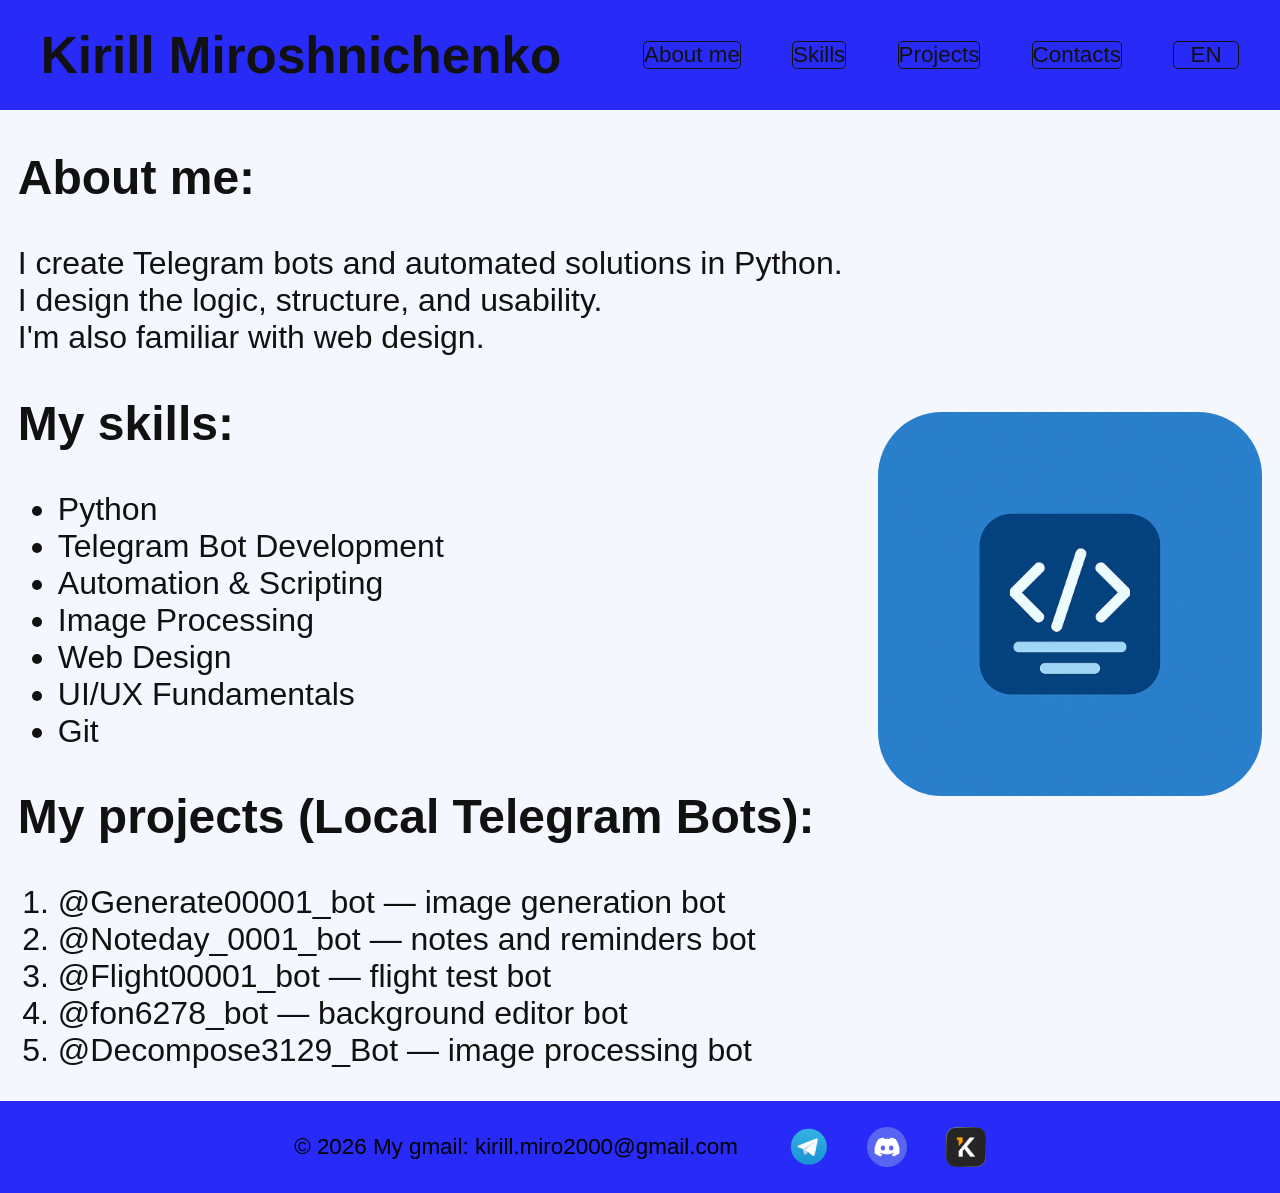
<file: index.html>
<!DOCTYPE html>
<html lang="en">

<!-- HEAD -->
<head>
    <meta charset="UTF-8">
    <meta name="viewport" content="width=device-width, initial-scale=1.0">
    <title>Portfolio</title>
    <link rel="stylesheet" href="style.css?v=1.1">
</head>

<!-- BODY -->
<body>

<!-- HEADER -->
    <header>
        <h1>Kirill Miroshnichenko</h1>
        <nav>
            <ul>
            <!-- SECTION -->
                <li><a href="#about">About me</a></li>
                <li><a href="#skills">Skills</a></li>
                <li><a href="#projects">Projects</a></li>
                <li><a href="#contact">Contacts</a></li>

            <!-- LANGUAGE_BOTTON -->
                <li class="lang_menu">
                    <input type="checkbox" id="lang-trigger" class="lang_checkbox">
                    
                    <label class="lang_botton botton1" for="lang-trigger">EN</label>
                    
                    <ul class="lang_dropdown">
                        <li><a class="lang_botton botton2" href="ru.html">RU</a></li>
                        <li><a class="lang_botton botton3" href="et.html">ET</a></li>
                    </ul>
                </li>
            </ul>
        </nav>
    </header>

<!-- MAIN -->
    <main>
        <section class="content">

        <!-- TEXT -->
            <section class="text_content">

            <!-- ABOUT ME -->
                <article id="about">
                    <h2>About me:</h2>
                    <p>
                    I create Telegram bots and automated solutions in Python.<br>
                    I design the logic, structure, and usability.<br>
                    I'm also familiar with web design.
                    </p >
                </article>

            <!-- MY SKILLS -->
                <article id="skills">
                    <h2>My skills:</h2>
                    <ul>
                        <li>Python</li>
                        <li>Telegram Bot Development</li>
                        <li>Automation & Scripting</li>
                        <li>Image Processing</li>
                        <li>Web Design</li>
                        <li>UI/UX Fundamentals</li>
                        <li>Git</li>
                    </ul>
                </article>

            <!-- MY PROJECTS -->
                <article id="projects">
                    <h2>My projects (Local Telegram Bots):</h2>
                    <ol>
                        <li>
                            <a href="https://t.me/Generate00001_bot" target="_blank">@Generate00001_bot</a>
                            — image generation bot
                        </li>
                        <li>
                            <a href="https://t.me/Noteday_0001_bot" target="_blank">@Noteday_0001_bot</a>
                            — notes and reminders bot
                        </li>
                        <li>
                            <a href="https://t.me/Flight00001_bot" target="_blank">@Flight00001_bot</a>
                            — flight test bot
                        </li>
                        <li>
                            <a href="https://t.me/fon6278_bot" target="_blank">@fon6278_bot</a>
                            — background editor bot
                        </li>
                        <li>
                            <a href="https://t.me/Decompose3129_Bot" target="_blank">@Decompose3129_Bot</a>
                            — image processing bot
                        </li>
                    </ol>
                </article>
            </section>

        <!-- IMG -->
            <section>
                <img class="profile_img" src="images/Аватарка.png" alt="My profile photo.">
            </section>
        </section>
    </main>

<!-- FOOTER -->
    <footer>
        <p id="contact">© 2026 My gmail: kirill.miro2000@gmail.com</p>
        <ul>

        <!-- TELEGRAM -->
            <li>
                <a href="https://t.me/kirillmiro2000" target="_blank">
                    <img src="images/Telegram_Messenger.png" width="40" alt="Telegram_Messenger foto">
                </a>
            </li>

        <!-- DISCORD -->
            <li>
                <a href="https://discord.gg/gztjpwzr" target="_blank">
                    <img src="images/Discord_Messender.png" width="40" alt="Discord_Messender foto">
                </a>
            </li>

        <!-- KWORK -->
            <li>
                <a href="https://kwork.ru/user/kirillmiro2000">
                    <img src="images/Kwork_foto_1.png" width="40" alt="Kwork platforme foto">
                </a>
            </li>
        </ul>
    </footer>

</body>
</html>
</file>
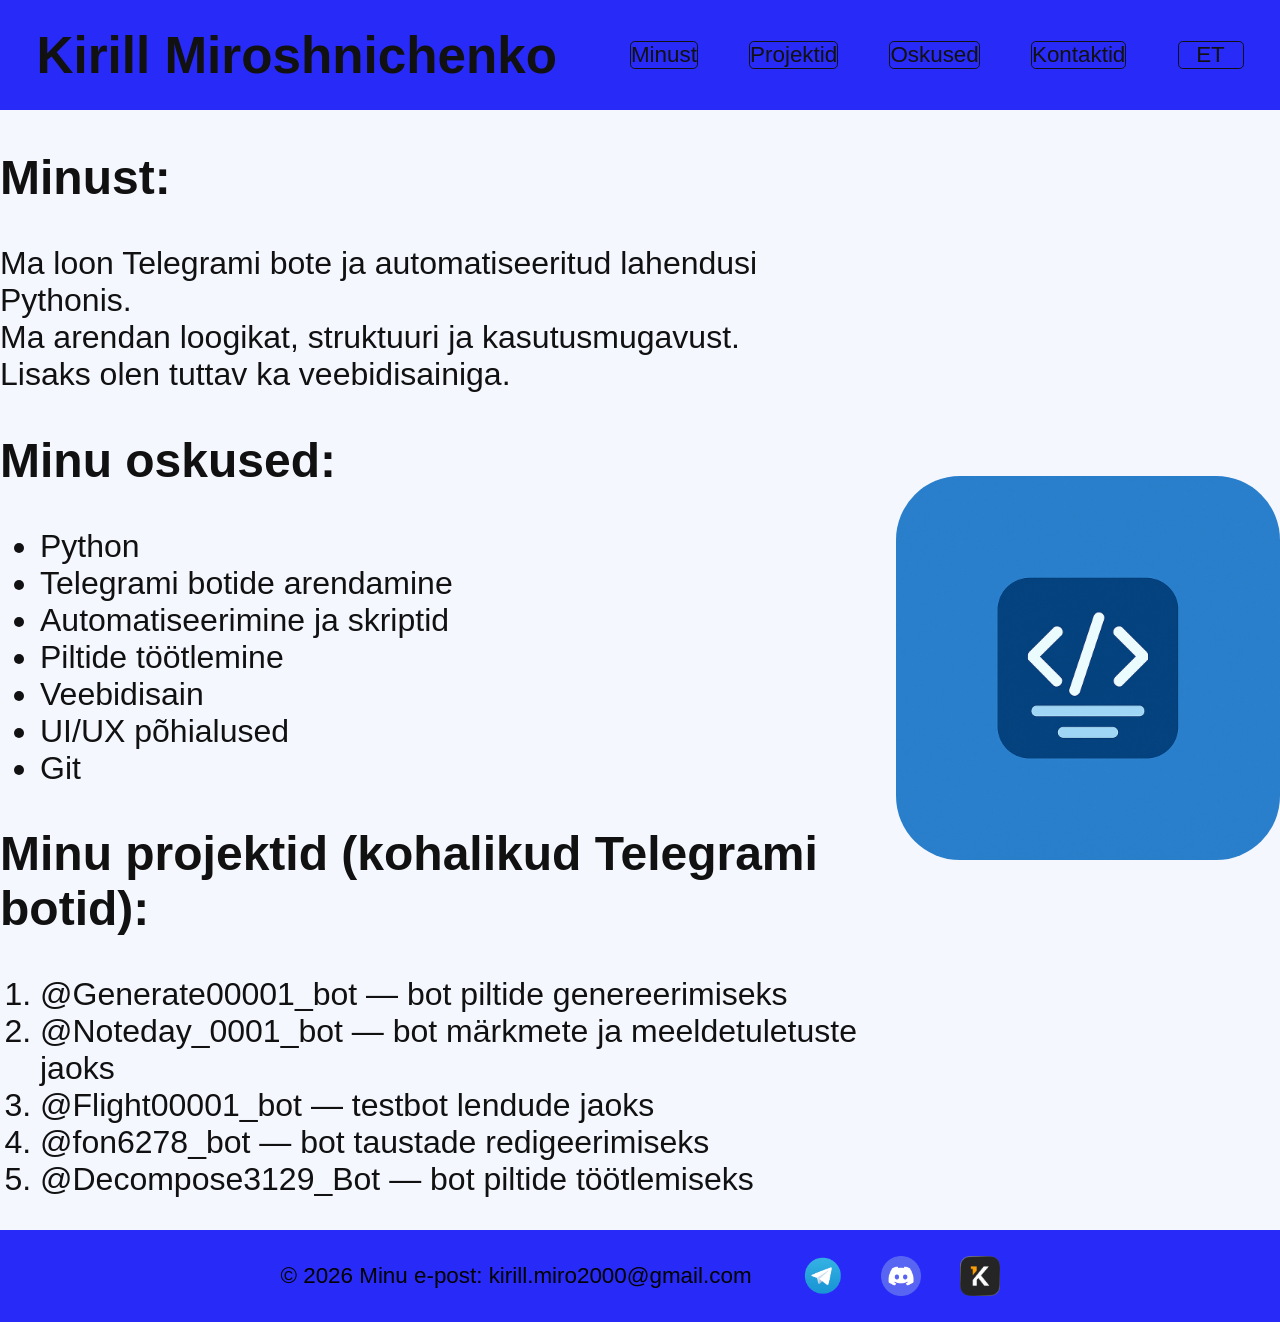
<file: et.html>
<!DOCTYPE html>
<html lang="et">

<!-- HEAD -->
<head>
    <meta charset="UTF-8">
    <meta name="viewport" content="width=device-width, initial-scale=1.0">
    <title>Portfolio</title>
    <link rel="stylesheet" href="style.css?v=1.1">
</head>

<!-- BODY -->
<body>

<!-- HEADER -->
    <header>
        <h1>Kirill Miroshnichenko</h1>
        <nav>
            <ul>
            <!-- SECTION -->
                <li><a href="#about">Minust</a></li>
                <li><a href="#skills">Projektid</a></li>
                <li><a href="#projects">Oskused</a></li>
                <li><a href="#contact">Kontaktid</a></li>

            <!-- LANGUAGE_BOTTON -->
                <li class="lang_menu">
                    <input type="checkbox" id="lang-trigger" class="lang_checkbox">
                    
                    <label class="lang_botton botton1" for="lang-trigger">ET</label>
                    
                    <ul class="lang_dropdown">
                        <li><a class="lang_botton botton2" href="ru.html">RU</a></li>
                        <li><a class="lang_botton botton3" href="index.html">EN</a></li>
                    </ul>
                </li>
            </ul>
        </nav>
    </header>

<!-- MAIN -->
    <main>
        <section class="content">

        <!-- TEXT -->
            <section class="text_content">

            <!-- ABOUT ME -->
                <article id="about">
                    <h2>Minust:</h2>
                    <p>
                        Ma loon Telegrami bote ja automatiseeritud lahendusi Pythonis.<br>
                        Ma arendan loogikat, struktuuri ja kasutusmugavust.<br>
                        Lisaks olen tuttav ka veebidisainiga.
                    </p >
                </article>

            <!-- MY SKILLS -->
                <article id="skills">
                    <h2>Minu oskused:</h2>
                    <ul>
                        <li>Python</li>
                        <li>Telegrami botide arendamine</li>
                        <li>Automatiseerimine ja skriptid</li>
                        <li>Piltide töötlemine</li>
                        <li>Veebidisain</li>
                        <li>UI/UX põhialused</li>
                        <li>Git</li>
                    </ul>
                </article>

            <!-- MY PROJECTS -->
                <article id="projects">
                    <h2>Minu projektid (kohalikud Telegrami botid):</h2>
                    <ol>
                        <li>
                            <a href="https://t.me/Generate00001_bot" target="_blank">@Generate00001_bot</a>
                            — bot piltide genereerimiseks
                        </li>
                        <li>
                            <a href="https://t.me/Noteday_0001_bot" target="_blank">@Noteday_0001_bot</a>
                            — bot märkmete ja meeldetuletuste jaoks
                        </li>
                        <li>
                            <a href="https://t.me/Flight00001_bot" target="_blank">@Flight00001_bot</a>
                            — testbot lendude jaoks
                        </li>
                        <li>
                            <a href="https://t.me/fon6278_bot" target="_blank">@fon6278_bot</a>
                            — bot taustade redigeerimiseks
                        </li>
                        <li>
                            <a href="https://t.me/Decompose3129_Bot" target="_blank">@Decompose3129_Bot</a>
                            — bot piltide töötlemiseks
                        </li>
                    </ol>
                </article>
            </section>
            
        <!-- IMG -->
            <section>
                <img class="profile_img" src="images/Аватарка.png" alt="My profile photo.">
            </section> 
        </section>
    </main>

<!-- FOOTER -->
    <footer>
        <p id="contact">© 2026 Minu e-post: kirill.miro2000@gmail.com</p>
        <ul>

        <!-- TELEGRAM -->
            <li>
                <a href="https://t.me/kirillmiro2000" target="_blank">
                    <img src="images/Telegram_Messenger.png" width="40" alt="Telegram_Messenger foto">
                </a>
            </li>

        <!-- DISCORD -->
            <li>
                <a href="https://discord.gg/gztjpwzr" target="_blank">
                    <img src="images/Discord_Messender.png" width="40" alt="Discord_Messender foto">
                </a>
            </li>

        <!-- KWORK -->
            <li>
                <a href="https://kwork.ru/user/kirillmiro2000">
                    <img src="images/Kwork_foto_1.png" width="40" alt="Kwork platforme foto">
                </a>
            </li>
        </ul>
    </footer>

</body>
</html>
</file>
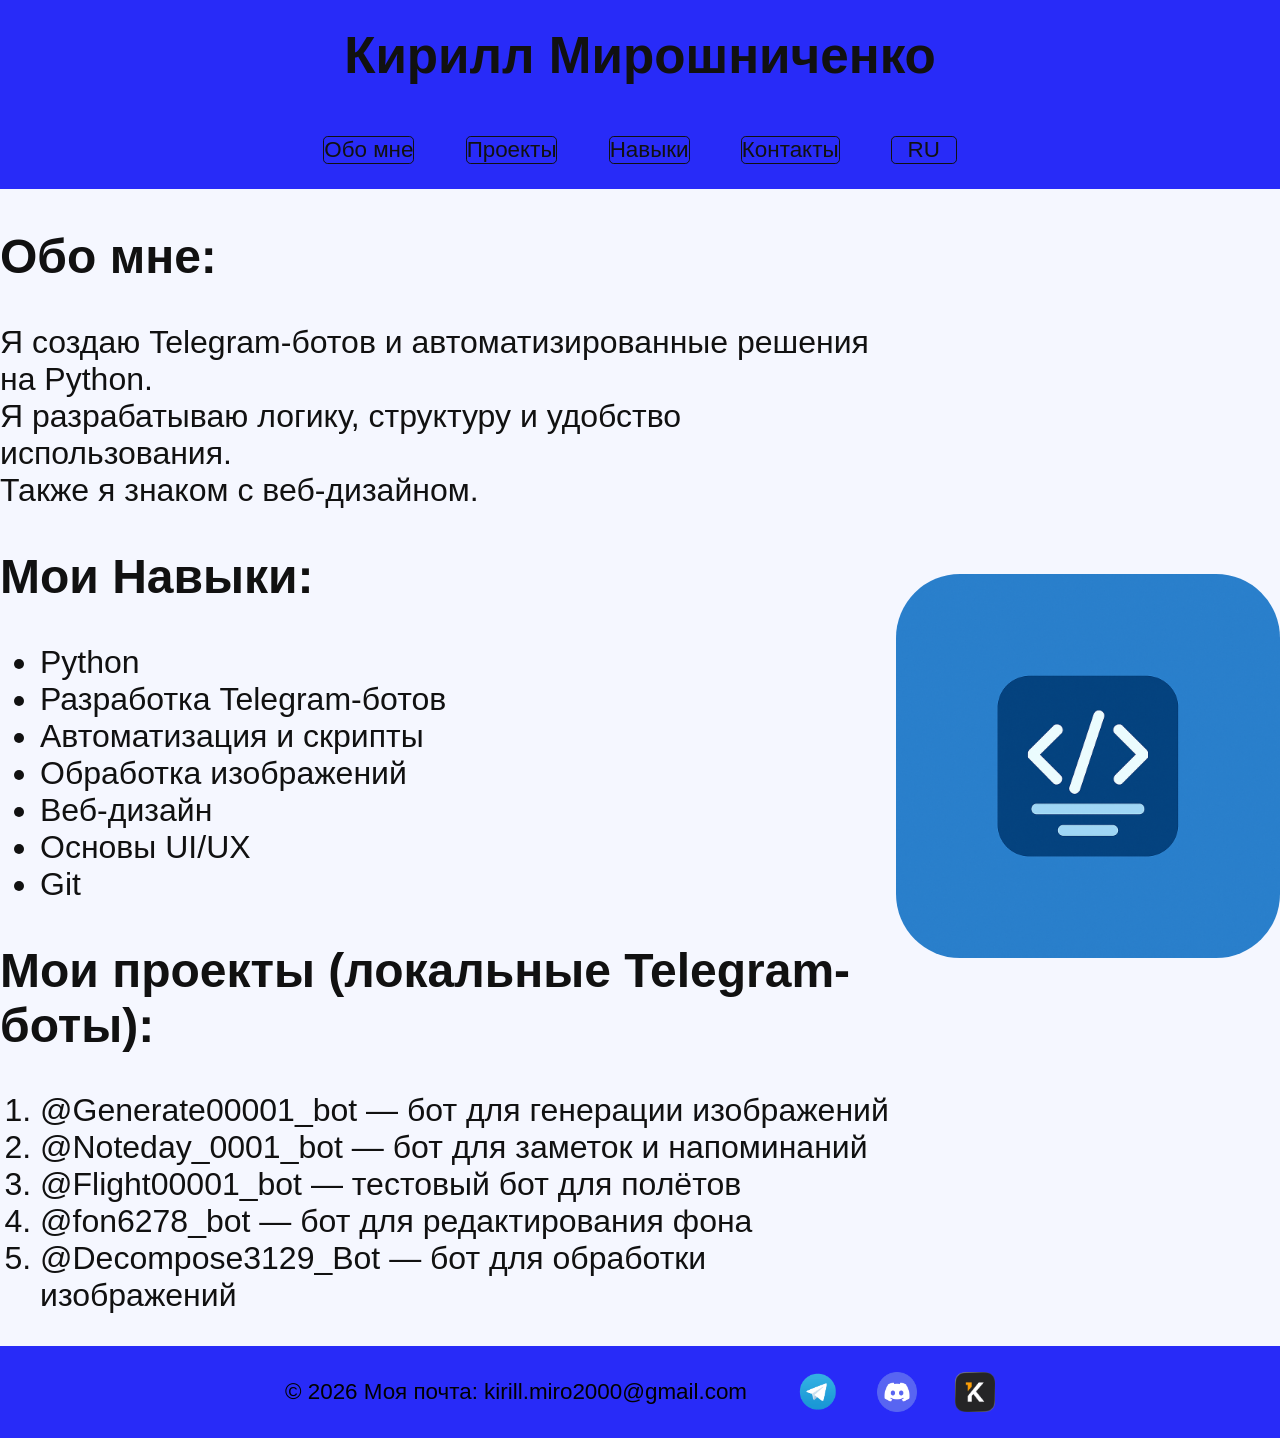
<file: ru.html>
<!DOCTYPE html>
<html lang="ru">

<!-- HEAD -->
<head>
    <meta charset="UTF-8">
    <meta name="viewport" content="width=device-width, initial-scale=1.0">
    <title>Portfolio</title>
    <link rel="stylesheet" href="style.css?v=1.1">
</head>

<!-- BODY -->
<body>

<!-- HEADER -->
    <header>
        <h1>Кирилл Мирошниченко</h1>
        <nav>
            <ul>
            <!-- SECTION -->
                <li><a href="#about">Обо мне</a></li>
                <li><a href="#skills">Проекты</a></li>
                <li><a href="#projects">Навыки</a></li>
                <li><a href="#contact">Контакты</a></li>

            <!-- LANGUAGE_BOTTON -->
                <li class="lang_menu">
                    <input type="checkbox" id="lang-trigger" class="lang_checkbox">
                    
                    <label class="lang_botton botton1" for="lang-trigger">RU</label>
                    
                    <ul class="lang_dropdown">
                        <li><a class="lang_botton botton2" href="index.html">EN</a></li>
                        <li><a class="lang_botton botton3" href="et.html">ET</a></li>
                    </ul>
                </li>
            </ul>
        </nav>
    </header>

<!-- MAIN -->
    <main>
        <section class="content">

        <!-- TEXT -->
            <section class="text_content">

            <!-- ABOUT ME -->
                <article id="about">
                    <h2>Обо мне:</h2>
                    <p>
                        Я создаю Telegram-ботов и автоматизированные решения на Python.<br>
                        Я разрабатываю логику, структуру и удобство использования.<br>
                        Также я знаком с веб-дизайном.
                    </p >
                </article>

            <!-- MY SKILLS -->
                <article id="skills">
                    <h2>Мои Навыки:</h2>
                    <ul>
                        <li>Python</li>
                        <li>Разработка Telegram-ботов</li>
                        <li>Автоматизация и скрипты</li>
                        <li>Обработка изображений</li>
                        <li>Веб-дизайн</li>
                        <li>Основы UI/UX</li>
                        <li>Git</li>
                    </ul>
                </article>

            <!-- MY PROJECTS -->
                <article id="projects">
                    <h2>Мои проекты (локальные Telegram-боты):</h2>
                    <ol>
                        <li>
                            <a href="https://t.me/Generate00001_bot" target="_blank">@Generate00001_bot</a>
                            — бот для генерации изображений
                        </li>
                        <li>
                            <a href="https://t.me/Noteday_0001_bot" target="_blank">@Noteday_0001_bot</a>
                            — бот для заметок и напоминаний
                        </li>
                        <li>
                            <a href="https://t.me/Flight00001_bot" target="_blank">@Flight00001_bot</a>
                            — тестовый бот для полётов
                        </li>
                        <li>
                            <a href="https://t.me/fon6278_bot" target="_blank">@fon6278_bot</a>
                            — бот для редактирования фона
                        </li>
                        <li>
                            <a href="https://t.me/Decompose3129_Bot" target="_blank">@Decompose3129_Bot</a>
                            — бот для обработки изображений
                        </li>
                    </ol>
                </article>
            </section>

        <!-- IMG -->
            <section>
                <img class="profile_img" src="images/Аватарка.png" alt="My profile photo.">
            </section>
        </section>
    </main>

<!-- FOOTER -->
    <footer>
        <p id="contact">© 2026 Моя почта: kirill.miro2000@gmail.com</p>
        <ul>

        <!-- TELEGRAM -->
            <li>
                <a href="https://t.me/kirillmiro2000" target="_blank">
                    <img src="images/Telegram_Messenger.png" width="40" alt="Telegram_Messenger foto">
                </a>
            </li>

        <!-- DISCORD -->
            <li>
                <a href="https://discord.gg/gztjpwzr" target="_blank">
                    <img src="images/Discord_Messender.png" width="40" alt="Discord_Messender foto">
                </a>
            </li>

        <!-- KWORK -->
            <li>
                <a href="https://kwork.ru/user/kirillmiro2000">
                    <img src="images/Kwork_foto_1.png" width="40" alt="Kwork platforme foto">
                </a>
            </li>
        </ul>
    </footer>

</body>
</html>
</file>
<file: style.css>
/* BODY */
body {
    font-family: Arial, sans-serif;
    margin: 0;
    padding: 0;
    background: #F5F7FF;
    color: #111111;
}

/* HEADER */

header {
    display: flex;
    flex-wrap: wrap;
    justify-content: space-around;
    align-items: center;
    background-color: #282BF8;
}

header h1{
    font-size: clamp(1.5rem, 4vw, 4rem);
    color: #111111;
    margin: clamp(0.4rem, 2vw, 2rem);
}

nav ul {
    display: flex;
    align-items: center;
    gap: clamp(0.8rem, 4vw, 3.5rem);
    font-size: clamp(0.8rem, 1.75vw, 1.8rem);
    list-style: none;
    padding: 0;
    margin: clamp(0.4rem, 2vw, 2rem);
}

nav a:not(.lang_botton) {
    display: inline-block;
    text-decoration: none;
    border: 0.06rem solid #111111;
    border-radius: 0.3rem;
    color: #111111;
    transition: color 0.3s ease, border-color 0.3s ease, transform 0.3s ease;
}

nav a:hover:not(.lang_botton) {
    color: #5A6BFF;
    border-color: #5A6BFF;
    transform: scale(1.15);
}

/* MAIN */

.content {
    display: flex;
    justify-content: space-around;
    align-items: center;
}

.text_content{
    font-size: clamp(0.1rem, 3vw, 2rem);
    color: #111111;
}

.profile_img {
    max-width: clamp(10rem, 30vw, 31.25rem);
    border-radius: clamp(1rem, 5vw, 6.2rem);
}

ol a {
    display: inline-block;
    text-decoration: none;
    color: #111111;
    transition: color 0.3s ease, transform 0.3s ease, margin 0.3s ease;
}

ol a:hover {
    color: #5A6BFF;
    transform: scale(1.1);
    margin: 0 0.7rem;
}

/* FOOTER */

footer {
    display: flex;
    justify-content: center;
    align-items: center;
    color: #000000;
    background: #282BF8;
}

footer p {
    font-size: clamp(1rem, 1.75vw, 1.4rem);
    margin: clamp(0.5rem, 2.5vw, 1.6rem);
}

footer ul {
    display: flex;
    justify-content: center;
    gap: clamp(1.5rem, 3vw, 3.1rem);
    font-size: clamp(0.5rem, 1.5vw, 1.6rem);
    list-style: none;
    margin: clamp(0.5rem, 2vw, 1.6rem);
    padding: 0;
}

footer a {
    display: flex;
    align-items: center;
    gap: 0.6rem;
    transition: transform 0.3s ease;
}

footer a:hover {
    transform: scale(1.25);
}

/* LANGUAGE MENU */

.lang_menu {
    display: inline-block;
    position: relative;
}

.lang_checkbox {
    display: none;
}

.botton1 {
    display: flex;
    justify-content: center;
    align-items: center;
    width: clamp(2rem, 5vw, 4.5rem); 
    border: 0.06rem solid #111111;
    border-radius: 0.3rem;
    transition: color 0.3s ease, background-color 0.3s ease, transform 0.3s ease, margin 0.3s ease;
    text-decoration: none;
    color: #111111;
    cursor: pointer;
    user-select: none; 
}

.lang_checkbox:checked ~ .botton1 {
    color: #5A6BFF;
    border-color: #5A6BFF;
}

.lang_dropdown {
    display: none;  
    position: absolute;
    top: 100%;
    left: 0;
    width: clamp(2rem, 5vw, 4.5rem); 
    list-style: none;
    padding: 0;
    margin: 0;
    background: transparent; 
    z-index: 10;
}

.lang_dropdown li a {
    text-decoration: none;
    display: flex;
    justify-content: center;
    align-items: center;
    width: 100%; 
    border: 0.06rem solid #111111;
    border-radius: 0.3rem;
    background: #F5F7FF;
    color: #111111;
    transition: color 0.3s ease, background-color 0.3s ease, transform 0.3s ease, margin 0.3s ease;
}

.lang_dropdown li a:hover {
    background: #5A6BFF;
    color: white;
}

.lang_checkbox:checked ~ .lang_dropdown {
    display: block;
}


/* MEDIA QUERIES */

@media (max-width: 1000px) {
    .content{
        flex-wrap: wrap;
    }
    .text_content{
        order: 2;
    }
    .profile_img{
        order: 1;
        margin: 1rem 0;
    }
}

@media (max-width: 800px) {
    footer{
        flex-wrap: wrap;
        padding: 0;
    }
}

@media (max-width: 632px) {
    header h1{
        margin: clamp(0.4rem, 2vw, 2rem) clamp(0.4rem, 2vw, 2rem) 0 clamp(0.4rem, 2vw, 2rem);
    }
}
</file>
